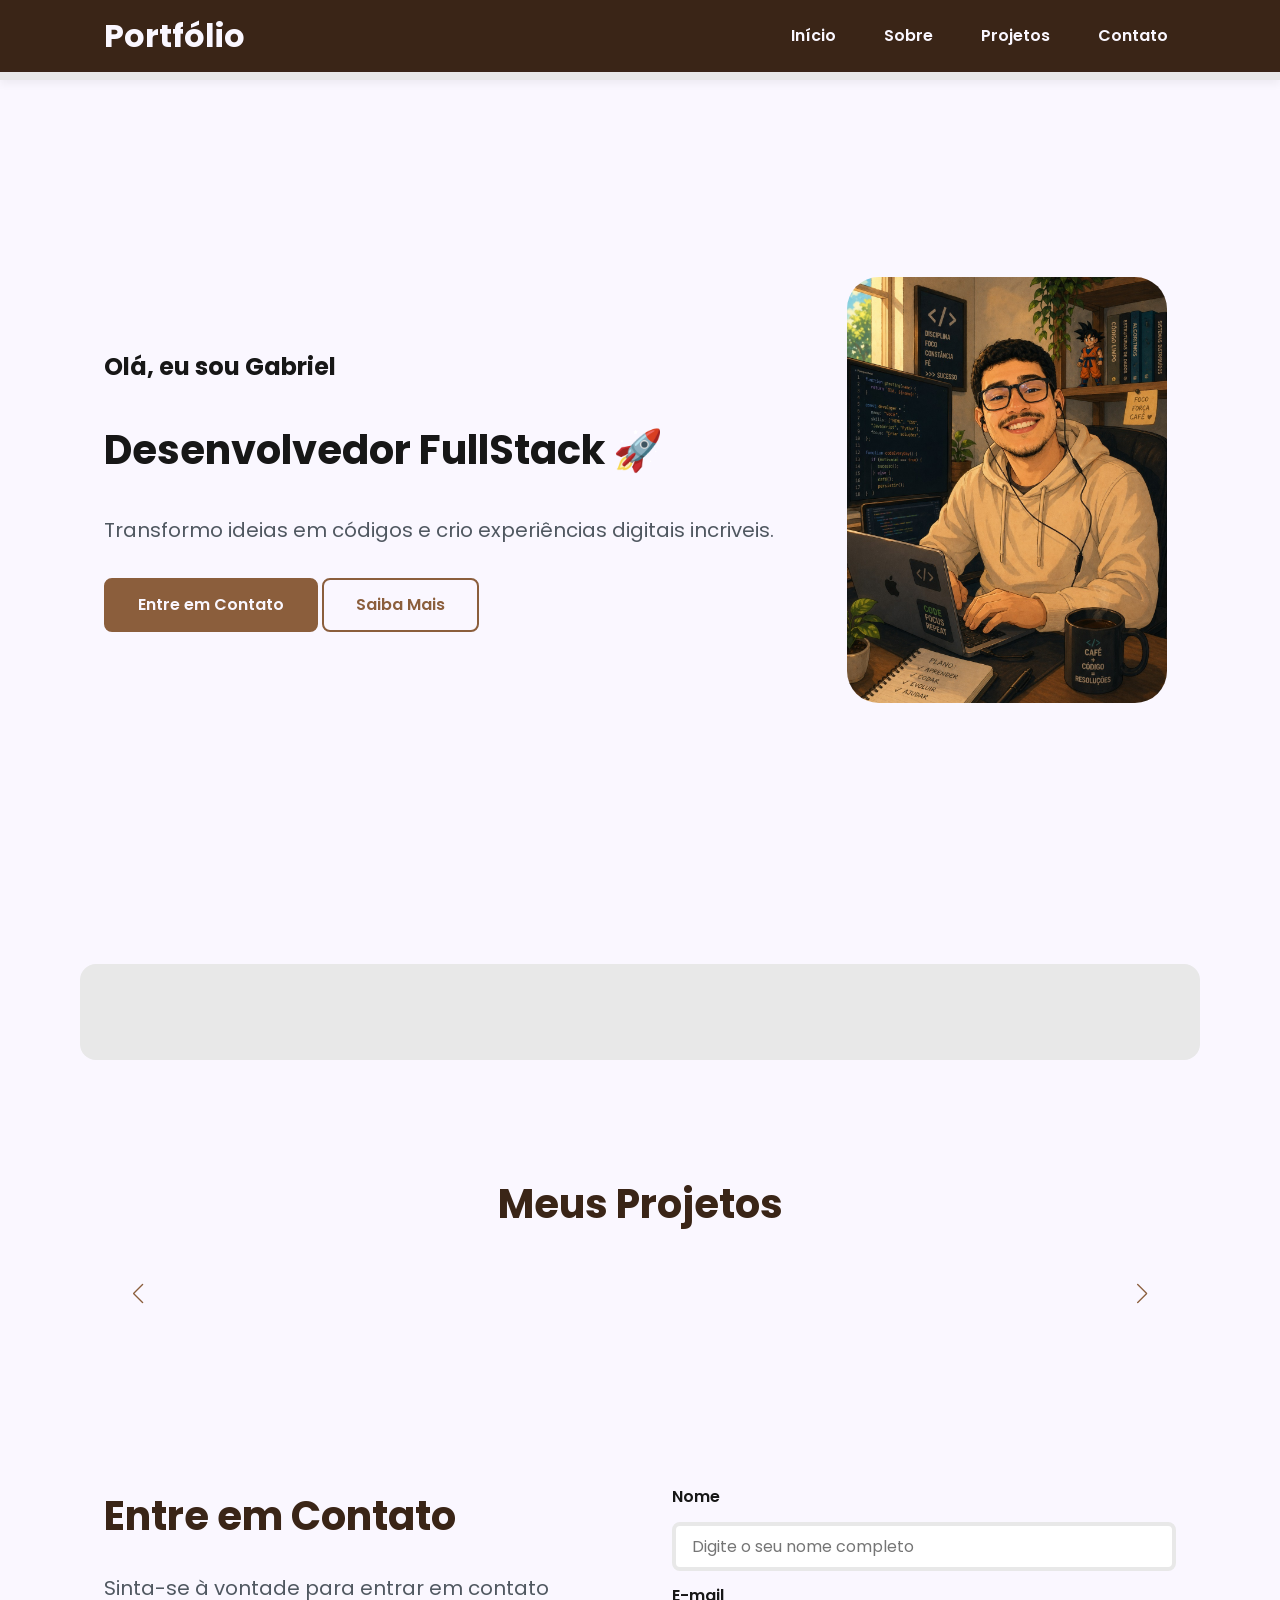
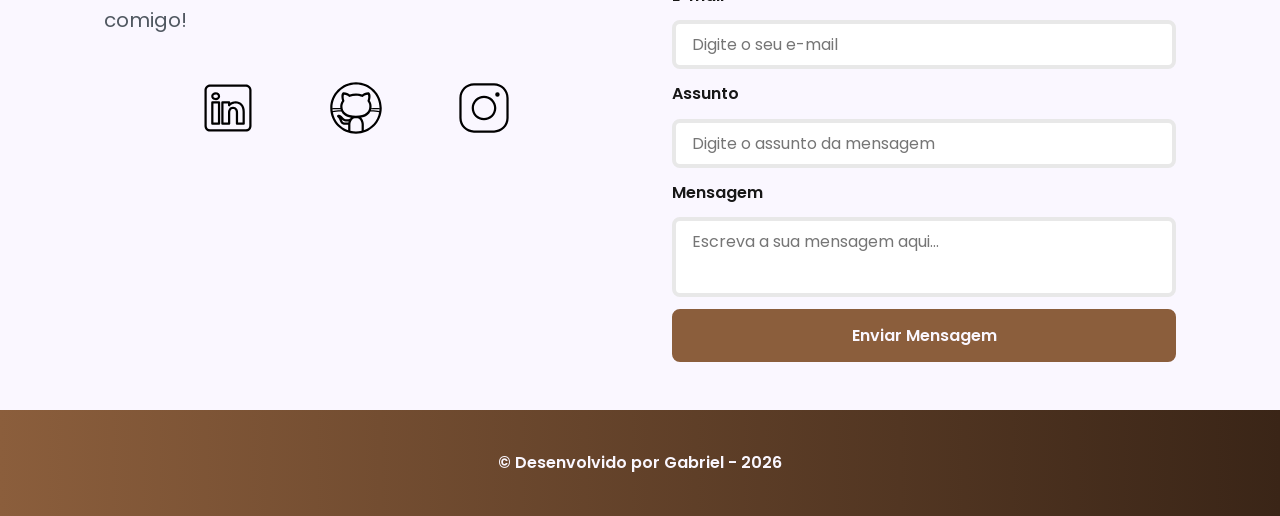
<file: index.html>
<!DOCTYPE html>
<html lang="pt-br">
<head>
        <!-- Fontes do Google -->
    <link rel="preconnect" href="https://fonts.googleapis.com">
    <link rel="preconnect" href="https://fonts.gstatic.com" crossorigin>

    <!-- Fonte do Google - Poppins -->
    <link href="https://fonts.googleapis.com/css2?family=Poppins&display=swap" rel="stylesheet">
    <meta charset="UTF-8">
    <meta name="viewport" content="width=device-width, initial-scale=1.0">
    <meta name="author" content="Gabriel Coutinho de Souza"> 
    <meta
        name="description"
        content="Portfólio do Gabriel Coutinho de Souza,
        desenvolvedor FullStack especializado em criar experiências
        digitais incriveis. Conheaça meus projetos e entre em contato."
    >
    <meta name="robots" content="index, follow">

    <link rel="icon" type="image/svg+xml" href="assets/img/favicon.svg">

    <!-- SWIPER CSS -->
    <link rel="stylesheet" href="https://cdn.jsdelivr.net/npm/swiper@11/swiper-bundle.min.css"> 

    <link rel="stylesheet" href="assets/css/style.css">

    <title>Portfólio Gabriel</title>
</head>
<body>
    <!-- Header -->
    <header>
        <div class= menu-content>
            <a href="index.html" id="titulo">Portfólio</a>
            <nav>
                <ul class= "menu-list">
                    <li><a href="#hero">Início</a></li>
                    <li><a href="#about">Sobre</a></li>
                    <li><a href="#projects">Projetos</a></li>
                    <li><a href="#contact">Contato</a></li>
                </ul>
            </nav>
        </div>

    </header>

    <!-- Main -->
    <main>
        <section id="hero" class="section-container hero-container">

            <article class="hero-content">
                <span>Olá, eu sou Gabriel </span>
                <h1>Desenvolvedor FullStack 🚀</h1>
                <p>Transformo ideias em códigos e crio experiências digitais incriveis.</p>

            <div class="buttons-container">
                <a href="#contact" class="botao">Entre em Contato</a>
                <a href="#about" class="botao-outline">Saiba Mais</a>
            </div>

            </article>

            <figure class="hero-image">
                <img src="assets/img/geral.jpeg"  
                alt="Foto do autor."
                class="float-animation">   <!-- Colocar minha picture-->
            </figure>
        </section>

        <section id="about" class="section-container about-container" >

        </section>

        <!-- Seção Projetos do autor -->
        <section id="projects" class="section-container projects-container">
        <h2>Meus Projetos</h2>

            <!-- Swiper Container -->
            <div class="swiper projects-swiper">
                <div class="swiper-wrapper">
                <!-- Os projetos serão inseridos aqui via JavaScript -->
                </div>

                <!-- Botões de navegação -->
                <div class="swiper-button-next"></div>
                <div class="swiper-button-prev"></div>

                <!-- Paginação -->
                <div class="swiper-pagination"></div>
            </div>
        </section>


           <section id="contact" class="section-container contact-container">

            <!-- REDES SOCIAIS -->
            <article class="contact-info">
                <h2>Entre em Contato</h2>
                <p>Sinta-se à vontade para entrar em contato comigo!</p>

                <div class="social-container">
                    <a href="https://www.linkedin.com/in/gabriel-coutinho-de-souza/" target="_blank" class="social-icon" aria-label="LinkedIn">
                        <img src="assets/icons/social/linkedin.svg" alt="Link para o Linkedin">
                    </a>
                    <a href="https://github.com/gcoutinhoo" target="_blank" class="social-icon" aria-label="GitHub">
                        <img src="assets/icons/social/github.svg" alt="Link para o GitHub">
                    </a>
                    <a href="https://www.instagram.com/g_coutinhoo?igsh=ZnJ4Z28xa3RyanBo" target="_blank" class="social-icon" aria-label="Instagram">
                        <img src="assets/icons/social/instagram.svg" alt="Link para o Instagram">
                    </a>
                </div>
            </article>

            <form id="formulario" action="https://formsubmit.co/c27ee1fa4910ecec6147dd71e80b49bc" method="POST">

                <input type="hidden" name="_next" value="https://gcoutinhoo.github.io/portfolio/success.html">
                <input type="hidden" name="_captcha" value="false">

                <label for="nome">Nome</label>
                <input id="nome" name="nome" type="text" placeholder="Digite o seu nome completo">
                <span id="erro-nome"></span>

                <label for="email">E-mail</label>
                <input id="email" name="email" type="text" placeholder="Digite o seu e-mail">
                <span id="erro-email"></span>

                <label for="assunto">Assunto</label>
                <input id="assunto" name="assunto" type="text" placeholder="Digite o assunto da mensagem">
                <span id="erro-assunto"></span>

                <label for="mensagem">Mensagem</label>
                <textarea id="mensagem" name="mensagem" placeholder="Escreva a sua mensagem aqui..."></textarea>
                <span id="erro-mensagem"></span>

                <button class="botao" type="submit">Enviar Mensagem</button>
            </form>

        </section>

    </main>

    <footer>
        © Desenvolvido por Gabriel - 2026
    </footer>

    <script src="https://cdn.jsdelivr.net/npm/swiper@11/swiper-bundle.min.js"></script>

    <script src="assets/js/script.js"></script>

</body>
</html>
</file>
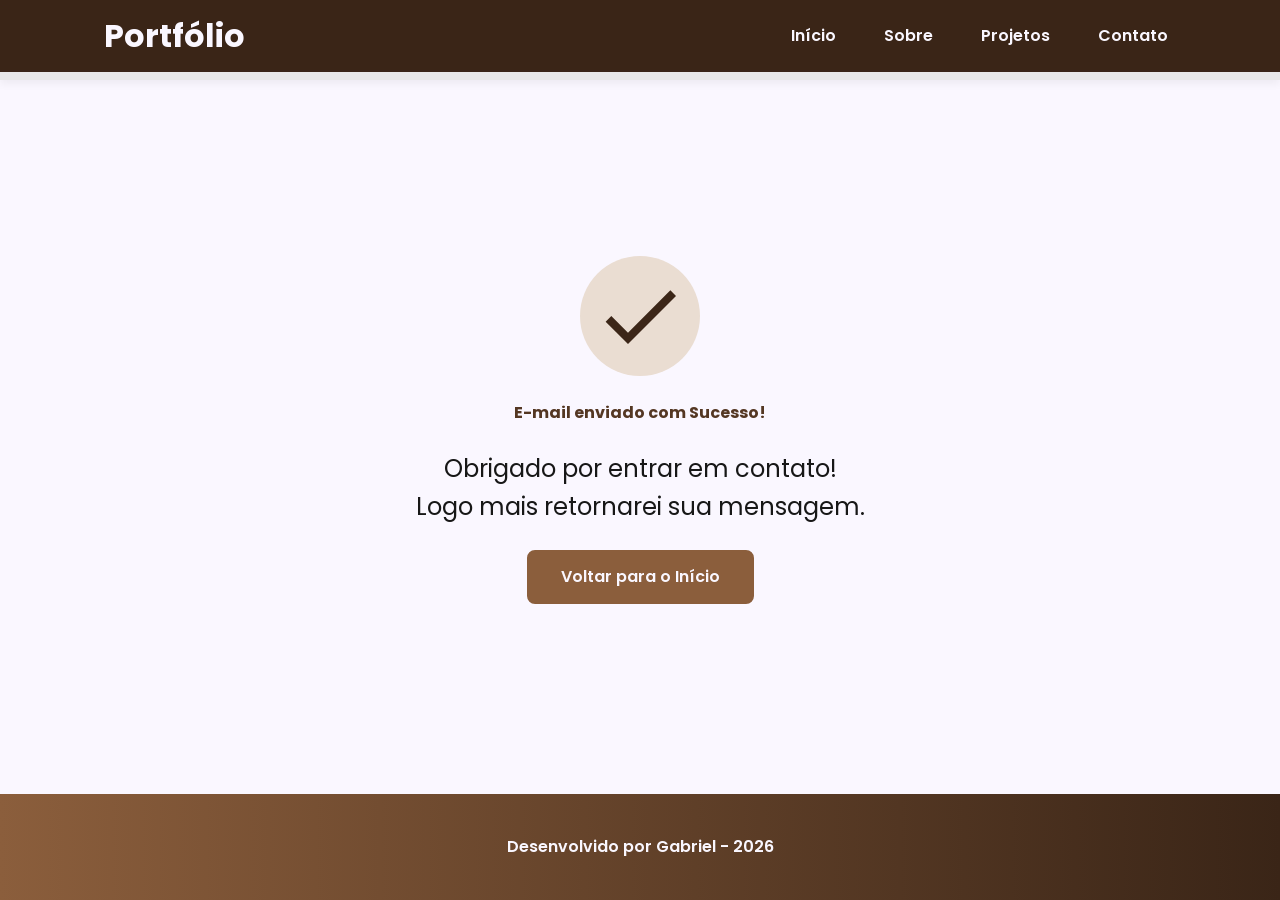
<file: success.html>
<!DOCTYPE html>
<html lang="pt-br">
<head>
        <!-- Fontes do Google -->
    <link rel="preconnect" href="https://fonts.googleapis.com">
    <link rel="preconnect" href="https://fonts.gstatic.com" crossorigin>

    <!-- Fonte do Google - Poppins -->
    <link href="https://fonts.googleapis.com/css2?family=Poppins&display=swap" rel="stylesheet">

    <meta charset="UTF-8">
    <meta name="viewport" content="width=device-width, initial-scale=1.0">
    <meta name="author" content="Generation Brasil">
    <meta name="description"
        content="Portfólio do Gabriel Coutinho de Souza, desenvolvedor Full Stack especializado em criar experiências digitais incríveis. Conheça meus projetos e entre em contato.">
    <meta name="robots" content="index, follow">
    <link rel="icon" type="image/svg+xml" href="assets/img/favicon.svg">

    <link rel="stylesheet" href="assets/css/style.css">

    <title>Portfólio Gabriel</title>

</head>
<body>

      <!-- Cabeçalho da Página (header) -->
    <header class="menu-container">
        <div class="menu-content">
            <a href="index.html" id="titulo">Portfólio</a>

            <nav>
                <ul class="menu-list">
                    <li><a href="index.html#hero">Início</a></li>
                    <li><a href="index.html#about">Sobre</a></li>
                    <li><a href="index.html#projects">Projetos</a></li>
                    <li><a href="index.html#contact">Contato</a></li>
                </ul>
            </nav>
        </div>
    </header>

    <!-- Seção Principal da Página (main) -->
    <main>

        <!-- Mensagem de Sucesso -->
        <section class="success-container">
            <article class="success-content">

                <figure class="success-icon">
                    <img src="assets/img/success.svg" alt="Ilustração de sucesso" class="float-animation" width="20%">
                </figure>

                <h1>E-mail enviado com Sucesso!</h1>
                <h2>Obrigado por entrar em contato! <br> Logo mais retornarei sua mensagem.</h2>

                <a class="botao" href="index.html">Voltar para o Início</a>

            </article>
        </section>

    </main>

    <!-- Rodapé da Página (footer) -->
    <footer>
        Desenvolvido por Gabriel - 2026
    </footer>
</body>
</html>
</file>
<file: assets/css/style.css>
*{
    margin: 0;
    padding: 0;
    box-sizing: border-box;
    font-family: 'Poppins', sans-serif;
    font-weight: 400;
    text-decoration: none;
    outline: none;
}

:root{
    /*Cores primarias */
    --bege-50:  #f7f3ef;
    --bege-100: #eaddd2;
    --bege-200: #d5bfa8;
    --bege-300: #c09f7c;
    --bege-400: #a87f5a;
    --bege-500: #8b5e3c;
    --bege-600: #6f4a2f;
    --bege-700: #543723;
    --bege-800: #3a2517;
  
    /*Cores naturais */
    --gray-200: #e8e8e8;
    --gray-400: #505861;
    --black: #171717;
    --white: #FAF7FF;

    /*Cores de Estado */
    --error: #e63946;

    /*Sombras*/
    --shadow-sm: 0 0.25rem 0.5rem rgba(0, 0, 0, 0.05);
    --shadow-md: 0 0.25rem 0.75rem rgba(107, 54, 200, 0.3);
    --shadow-lg: 0 0.5rem 1.5rem rgba(107, 54, 200, 0, 0.2);

    /*Espcamento*/
    --spacing-xs: 0.5rem;
    --spacing-sm: 1rem;
    --spacing-md: 1.5rem;
    --spacing-lg: 2rem;
    --spacing-x1: 3rem;
    --spacing-2x1: 4rem;

    /*Tamanho da fonte*/
    --text-sm: 0.75rem;
    --text-base: 1rem;
    --text-lg: 1.25rem;
    --text-x1: 1.5rem;
    --text-2x1: 2rem;
    --text-3x1: 2.5rem;

    /*Border Radius*/
    --radius-sm: 0.25rem;
    --radius-md: 0.5rem;
    --radius-lg: 1rem;
    --radius-x1: 2rem;
    --radius-full: 50%;

    /*Animacao padrao*/
    --transition-default: all 0.3s ease;
}

html{
    scroll-behavior: smooth;
}

body{
    display: flex;
    flex-direction: column;
    min-height: 100vh;
    background-color: var(--white);
    line-height: 1.6;
    color: var(--black);
}

main{
    flex: 1;
}

.section-container{
    max-width: 70rem;
    margin: 0 auto;
    padding: var(--spacing-x1) var(--spacing-md);
    scroll-margin-top: 6rem;
}
/*Botao*/
.bottons-container{
    display: flex;
    gap: var(--spacing-sm);
}

.botao,
.botao-outline{
    display: inline-block;
    padding: 0.75rem 2rem;
    border: 0.15rem solid transparent;
    border-radius: var(--radius-md);
    font-size: var(--text-base);
    font-weight: 600;
    cursor: pointer;
    transition: var(--transition-default);
}

.botao{
    border-color: var(--bege-500);
    background-color: var(--bege-500);
    color: var(--white);
}

.botao:hover{
    background-color: var(--bege-800);
    border-color: var(--bege-800);
    box-shadow: var(--shadow-md);
    transform: translateY(-0.25rem);
}
/*Botao secundario*/
.botao-outline{
    border-color: var(--bege-500);
    background-color: transparent;
    color: var(--bege-500);
}

.botao-outline:hover{
    background-color: var(--bege-500);
    border-color: var(--bege-500);
    color: var(--white);
    transform: translateY(-0.25rem);
}

/*Modificadores dew botoes pequenos*/
.botao.botao-sm,
.botao-outline.botao-sm{
    min-width: 6rem;
    padding: 0.25rem var(--spacing-sm);
    border-width: 0.125rem;
    border-radius: 0.25rem;
    font-size: var(--text-sm);
}

/*Header*/
header{
    position: sticky;
    top: 0;
    z-index: 1000;
    width: 100%;
    height: 5rem;
    border-bottom: var(--spacing-xs) solid var(--gray-200);
    background-color: var(--bege-800);
    box-shadow: var(--shadow-sm);
}

header a{
    font-weight: 600;
    color: var(--white);
    transition: color 0.3s ease;
}

header a:hover{
    color: var(--bege-100);
}

/*Menu nav*/
#titulo{
    font-size: var(--text-2x1);
    font-weight: 700;
}

.menu-content{
    display: flex;
    justify-content: space-between;
    align-items: center;
    max-width: 70rem;
    height: 100%;
    margin: 0 auto;
    padding: 0 var(--spacing-md);
}

.menu-list{
    display: flex;
    gap: var(--spacing-lg);
    list-style: none;
}

.menu-list a{
    padding: var(--spacing-xs);
}

/*Hero*/
.hero-container{
    display: flex;
    align-items: center;
    gap: var(--spacing-2x1);
    min-height: calc(100vh - 5rem);
}

.hero-content{
    display: flex;
    flex-direction: column;
    gap: var(--spacing-lg);
}

.hero-content span{
    font-size: var(--text-x1);
    font-weight: 700;
}

.hero-content h1{
    font-size: var(--text-3x1);
    font-weight: 700;
}

.hero-content p,
.about-content p,
.contact-info p{
    font-size: var(--text-lg);
    color: var(--gray-400);
}

.hero-image{
    display: flex;
    flex: 1;
    justify-content: center;
}

.hero-image img{
    width: 100%;
    max-width: 20rem;
    border-radius: var(--radius-x1);
}

/*Animacao flutuante*/
@keyframes float{
    0%,
    100%{
        transform: translateY(0);
    }

    50%{
        transform: translateY(-1.25rem);
    }
}
.float-animation{
        animation: float 3s ease-in-out infinite;
}

/*About*/

.about-container{
    display: flex;
    align-items: center;
    gap: var(--spacing-2x1);
    margin: var(--spacing-2x1) auto;
    border-radius: var(--radius-lg);
    background-color: var(--gray-200);
}

.about-image{
    flex: 0 0 17.5rem;
}

.about-image img{
    width: 100%;
    border: 0.35rem solid var(--bege-500);
    border-radius: var(--radius-full);
    box-shadow: var(--shadow-lg);
}

.about-content h2,
.projects-container h2,
.contact-container h2{
    margin-bottom: var(--spacing-md);
    font-size: var(--text-3x1);
    font-weight: 700;
    color: var(--bege-800);
}

.about-content p{
    margin-bottom: var(--spacing-sm);
    text-align: justify;
}

.about-buttons-data{
    display: flex;
    justify-content: space-between;
    align-items: center;
    gap: var(--spacing-lg);
    margin-top: var(--spacing-lg);
}

.about-buttons-data .botao{
    margin-right: auto;
}

.data-container{
    display: flex;
    gap: var(--spacing-lg);
    margin-top: 0;
}

.data-item{
    display: flex;
    flex-direction: column;
    align-items: center;
}

.data-number{
    font-size: var(--text-x1);
    font-weight: 700;
    text-align: center;
    color: var(--bege-500);
}

.data-label{
    font-size: var(--text-base);
    text-align: center;
    color: var(--gray-400);
}
/*Projects*/
.projects-container{
    scroll-margin-top: 3rem;
    margin: var(--spacing-2x1) auto;
    text-align: center;
}

.projects-swiper{
    position: relative;
    width: 100%;
    padding: var(--spacing-sm) var(--spacing-x1) var(--spacing-x1);
    overflow: hidden;
}

.project-card{
    display: flex;
    flex-direction: column;
    width: 100%;
    height: 100%;
    border: 0.15rem solid var(--gray-200);
    border-radius: var(--radius-lg);
    background-color: var(--white);
    box-shadow: var(--shadow-sm);
    overflow: hidden;
    transition: var(--transition-default);
}

.project-card:hover{
    box-shadow: var(--shadow-lg);
}

.project-image{
    display: flex;
    align-items: center;
    justify-content: center;
    width: 100%;
    height: 10rem;
    background: linear-gradient(135deg, var(--bege-50) 0%, var(--bege-100) 100%);
}

.project-image img{
    width: 75%;
    height: 75%;
    max-width: 7rem;
    max-height: 7rem;
    object-fit: contain;
    transition: transform 0.3s ease;
}

.project-content{
    display: flex;
    flex: 1;
    flex-direction: column;
    padding: var(--spacing-md);
    text-align: left;
}

.project-content h3{
    margin-bottom: 0.75rem;
    font-size: var(--text-lg);
    font-weight: 700;
}

.project-content p{
    flex: 1;
    margin-bottom: var(--spacing-sm);
    font-size: 0.95rem;
    color: var(--gray-400);
}

.project-tags{
    display: flex;
    flex-wrap: wrap;
    gap: var(--spacing-xs);
}

.tag{
    padding: 0.375rem 0.75rem;
    border-radius: var(--radius-sm);
    background-color: var(--bege-100);
    font-size: var(--text-sm);
    font-weight: 600;
    color: var(--bege-800);
}

.project-buttons{
    display: flex;
    justify-content: center;
    align-items: center;
    gap: 0.75rem;
    margin-top: var(--spacing-sm);
}

/*Swiper*/
.swiper-wrapper{
    align-items: stretch;
}

.swiper-slide{
    display: flex;
    height: auto;
}

.swiper-button-next,
.swiper-button-prev{
    width: 3rem;
    height: 3rem;
}

.swiper-button-next:after,
.swiper-button-prev:after{
    font-size: var(--text-lg);
    color: var(--bege-500);
}
.swiper-button-next:hover,
.swiper-button-prev:hover{
    color: var(--bege-800);
}

.swiper-pagination-bullet{
    width: 0.75rem;
    height: 0.75rem;
    background-color: var(--gray-200);
    opacity: 1;
}

.swiper-pagination-bullet-active{
    width: var(--spacing-lg);
    border-radius: var(--radius-sm);
    background-color: var(--bege-500);
}

/*Contatos*/
.contact-container{
    display: grid;
    grid-template-columns: 1fr 1fr;
    gap: var(--spacing-2x1);
}

.contact-info h2{
    margin-bottom: var(--spacing-md);
}

.contact-info p{
    margin-bottom: var(--spacing-lg);
}

.social-container{
    display: flex;
    justify-content: center;
    gap: var(--spacing-x1);
}

.social-icon{
    width: 5rem;
    height: 5rem;
    padding: 0.75rem;
    border-radius: var(--radius-md);
    transition: var(--transition-default);
}

.social-icon img{
    width: 100%;
    filter: brightness(0) saturate(100%);
    transition: filter 0.3s ease;
}

.social-icon:hover img{
    filter: invert(11%)
            sepia(31%)
            saturate(1129%) 
            hue-rotate(341deg) 
            brightness(98%) 
            contrast(87%);
}

/*Formulario*/
form{
    display: flex;
    flex-direction: column;
    gap: 0.75rem;
}

form label{
    font-size: var(--text-base);
    font-weight: 600;
}

form input,
form textarea{
    width: 100%;
    padding: 0.5rem var(--spacing-sm);
    border: 0.25rem solid var(--gray-200);
    border-radius: var(--radius-md);
    font-family: inherit;
    font-size: var(--text-base);
    transition: border-color 0.3s ease;
}

form input:focus,
form textarea:focus{
    border-color: var(--bege-500);
    outline: none;
}

form textarea{
    min-height: 5rem;
    resize: none;
}

form span{
    margin-top: -0.75rem;
    font-size: var(--text-sm);
    color: var(--error);
}

footer{
    padding: 2.5rem;
    background: linear-gradient(to right, var(--bege-500), var(--bege-800));
    font-weight: 600;
    text-align: center;
    color: var(--white);
}

/*Success*/
.success-container{
    display: flex;
    flex-direction: column;
    justify-content: center;
    align-items: center;
    width: 100%;
    min-height: calc(100vh - 12.5rem);
    padding: var(--spacing-x1) var(--spacing-md);
}

.success-content{
    display: flex;
    flex-direction: column;
    align-items: center;
    gap: var(--spacing-md);
    max-width: 37.5rem;
    text-align: center;
}

.success-content h1{
    font-size: var(--text-3xl);
    font-weight: 700;
    color: var(--bege-700);
}

.success-content p{
    font-size: var(--text-lg);
    color: var(--gray-400);
}

.success-icon{
    display: flex;
    align-items: center;
    justify-content: center;
    width: 7.5rem;
    height: 7.5rem;
    border-radius: var(--radius-full);
    background-color: var(--bege-100);
}
.success-icon img{
    width: 6rem;
    height: 6rem;
    filter: invert(11%)
            sepia(31%)
            saturate(1129%) 
            hue-rotate(341deg) 
            brightness(98%) 
            contrast(87%);
}

/*Responsividade*/
@media screen and (max-width: 1024px){
    /*Layout*/
    .section-container{
        padding: var(--spacing-lg) var(--spacing-md);
    }
    /*Tipografia*/
    .section-container h1{
        font-size: var(--text-3x1);
    }
    .section-container h2{
        font-size: var(--text-2x1);
    }
    .section-container p{
        font-size: var(--text-base);
    }
    .section-container span{
        font-size: var(--text-lg);
    }
    .success-content h1{
        font-size: var(--text-3x1);
    }
    .success-content p{
        font-size: var(--text-x1);
    }
    /* Header */
    #titulo {
        font-size: var(--text-x1);
    }

    /*Header Oculto em tela pequena*/
    @media (max-width: 768px) {
        .menu-list{
            display: none;
        }
        /* Hero */
        .hero-container {
            flex-direction: column-reverse;
            gap: var(--spacing-lg);
            min-height: 60vh;
            text-align: center;
        }

        .hero-content,
        .hero-image {
            width: 90%;
        }

        .hero-image img {
            object-fit: cover;
        }

        .buttons-container {
            justify-content: center;
            width: 100%;
        }

        .hero-container .botao,
        .hero-container .botao-outline {
            padding: 0.75rem 1.5rem;
            font-size: var(--text-base);
            white-space: nowrap;
        }
    }
    /* About */
    .about-container {
        flex-direction: column;
        gap: var(--spacing-md);
        margin: var(--spacing-lg);
        padding: var(--spacing-lg);
    }

    .about-image {
        flex: 0 0 auto;
        width: 100%;
        display: flex;
        justify-content: center;
    }

    .about-image img {
        max-width: 16rem;
        width: 100%;
    }

    .about-content {
        width: 100%;
    }

    .about-buttons-data {
        flex-direction: column;
        gap: var(--spacing-md);
        align-items: stretch;
    }

    .about-buttons-data .botao {
        margin-right: 0;
    }

    .data-container {
        justify-content: center;
        width: 100%;
    }

    /* Projects */
    .projects-container {
        margin: var(--spacing-lg) auto 0;
    }

    .projects-swiper {
        margin: 0;
        padding: var(--spacing-sm) var(--spacing-lg) 2.5rem;
    }

    .project-card {
        width: 100%;
        height: 30rem;
        min-height: 30rem;
        max-height: 30rem;
        max-width: 100%;
    }

    .project-content {
        display: flex;
        flex-direction: column;
        justify-content: space-between;
        height: 100%;
    }

    .project-content p {
        flex: 1;
        overflow: hidden;
    }

    .project-tags {
        min-height: 2.5rem;
        align-items: flex-start;
    }

    .swiper-wrapper {
        align-items: stretch;
    }

    .swiper-slide {
        display: flex;
        justify-content: center;
        align-items: stretch;
        height: auto;
    }

    .swiper-button-next,
    .swiper-button-prev {
        display: none;
    }

    /* Contact */
    .contact-container {
        grid-template-columns: 1fr;
        gap: var(--spacing-lg);
        width: 90%;
        margin: 0 auto;
    }

    /* Success Page */
    .success-container {
        padding: var(--spacing-xl) var(--spacing-md);
        min-height: calc(100vh - 10rem);
    }

    .success-content {
        gap: var(--spacing-lg);
        max-width: 35rem;
    }

    .success-icon {
        width: 6rem;
        height: 6rem;
    }

    .success-icon img {
        width: 5rem;
        height: 5rem;
    }
}
@media screen and (max-width: 480px) {

    /* Layout */
    .section-container {
        padding: var(--spacing-md) var(--spacing-sm);
    }

    /* Tipografia Mobile */
    .section-container h1 {
        font-size: var(--text-xl);
    }

    .section-container h2 {
        font-size: var(--text-xl);
    }

    .section-container p {
        font-size: var(--text-base);
    }

    .section-container span {
        font-size: var(--text-lg);
    }

    .success-content h1 {
        font-size: var(--text-xl);
    }

    .success-content h2 {
        font-size: var(--text-base);
    }

    /* Header */
    #titulo {
        font-size: var(--text-xl);
    }

    .menu-list {
        display: none;
    }

    /* Hero */
    .hero-container {
        gap: var(--spacing-sm);
    }

    .hero-content {
        gap: var(--spacing-xs);
        width: 100%;
    }

    .buttons-container {
        flex-direction: column;
        gap: 0.75rem;
        width: 100%;
    }

    .buttons-container .botao,
    .buttons-container .botao-outline {
        width: 100%;
    }

    .hero-container .botao,
    .hero-container .botao-outline {
        padding: 0.75rem 1rem;
        font-size: var(--text-base);
        white-space: nowrap;
    }

    .hero-image {
        width: 100%;
    }

    .hero-image img {
        max-width: 20rem;
    }

    /* About */
    .about-container {
        margin: var(--spacing-lg) 0.5rem;
        padding: var(--spacing-md);
    }

    .about-image img {
        max-width: 14rem;
    }

    .about-buttons-data .botao,
    .about-buttons-data .botao-outline {
        width: 100%;
        padding: 0.75rem var(--spacing-lg);
        font-size: var(--text-base);
        text-align: center;
    }

    .data-number {
        font-size: var(--text-lg);
    }

    .data-label {
        font-size: var(--text-sm);
    }

    /* Projects */
    .projects-container {
        margin: var(--spacing-lg) auto 0;
    }

    .projects-swiper {
        position: relative;
        margin: 0;
        padding: var(--spacing-sm) 0 2rem 0;
        overflow: visible;
    }

    .project-card {
        width: 100%;
        height: 20rem;
        max-width: 20rem;
    }

    .project-image {
        height: 10rem;
    }

    .project-content {
        padding: var(--spacing-md);
    }

    .project-content h3 {
        font-size: var(--text-lg);
    }

    .project-content p {
        font-size: var(--text-base);
    }

    /* Contact */
    .contact-container {
        width: 100%;
    }

    .contact-info p {
        margin-bottom: var(--spacing-md);
    }

    .social-container {
        flex-wrap: wrap;
        gap: var(--spacing-lg);
        margin-bottom: var(--spacing-xs);
    }

    .social-icon {
        width: 4rem;
        height: 4rem;
    }

    /* Formulário */
    form {
        gap: var(--spacing-sm);
    }

    form label {
        font-size: var(--text-base);
    }

    form input,
    form textarea {
        padding: 0.75rem;
        font-size: var(--text-base);
    }

    form button {
        padding: 0.75rem var(--spacing-md);
        font-size: var(--text-base);
    }

    /* Footer */
    footer {
        padding: var(--spacing-md) var(--spacing-sm);
        font-size: var(--text-sm);
    }

    /* Success Page */
    .success-container {
        padding: var(--spacing-lg) var(--spacing-sm);
        min-height: calc(100vh - 8rem);
    }

    .success-content {
        gap: var(--spacing-md);
        max-width: 100%;
        padding: 0 var(--spacing-sm);
    }

    .success-icon {
        width: 5rem;
        height: 5rem;
    }

    .success-icon img {
        width: 4rem;
        height: 4rem;
    }

    .success-content .botao {
        width: 100%;
        max-width: 20rem;
        padding: 0.75rem var(--spacing-lg);
    }

}
</file>
